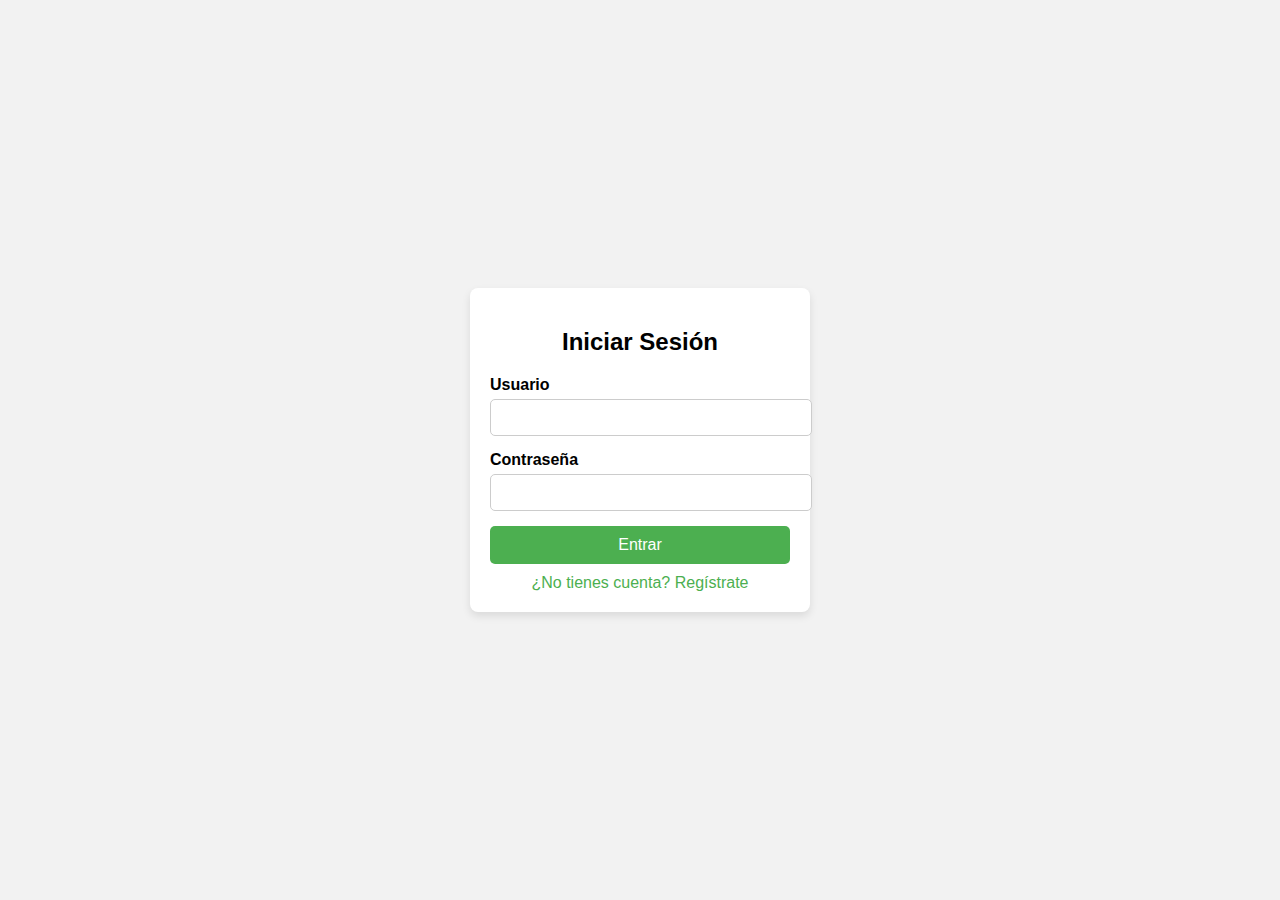
<file: Index.html>
<!DOCTYPE html>
<html lang="es">
<head>
    <meta charset="UTF-8">
    <meta name="viewport" content="width=device-width, initial-scale=1.0">
    <title>Login</title>
    <style>
        body {
            font-family: Arial, sans-serif;
            background-color: #f2f2f2;
            display: flex;
            justify-content: center;
            align-items: center;
            height: 100vh;
            margin: 0;
        }
        .login-container {
            background: #ffffff;
            padding: 20px;
            border-radius: 8px;
            box-shadow: 0 4px 8px rgba(0, 0, 0, 0.1);
            width: 300px;
        }
        .login-container h2 {
            text-align: center;
            margin-bottom: 20px;
        }
        .form-group {
            margin-bottom: 15px;
        }
        .form-group label {
            display: block;
            margin-bottom: 5px;
            font-weight: bold;
        }
        .form-group input {
            width: 100%;
            padding: 10px;
            border: 1px solid #ccc;
            border-radius: 5px;
        }
        .login-btn {
            width: 100%;
            background-color: #4CAF50;
            color: white;
            padding: 10px;
            border: none;
            border-radius: 5px;
            cursor: pointer;
            font-size: 16px;
        }
        .login-btn:hover {
            background-color: #45a049;
        }
        .register-link {
            display: block;
            text-align: center;
            margin-top: 10px;
            color: #4CAF50;
            text-decoration: none;
        }
        .register-link:hover {
            text-decoration: underline;
        }
    </style>
</head>
<body>
    <div class="login-container">
        <h2>Iniciar Sesión</h2>
        <form action="/login" method="POST">
            <div class="form-group">
                <label for="username">Usuario</label>
                <input type="text" id="username" name="username" required>
            </div>
            <div class="form-group">
                <label for="password">Contraseña</label>
                <input type="password" id="password" name="password" required>
            </div>
            <button type="submit" class="login-btn">Entrar</button>
        </form>
        <a href="/register" class="register-link">¿No tienes cuenta? Regístrate</a>
    </div>
</body>
</html>
</file>
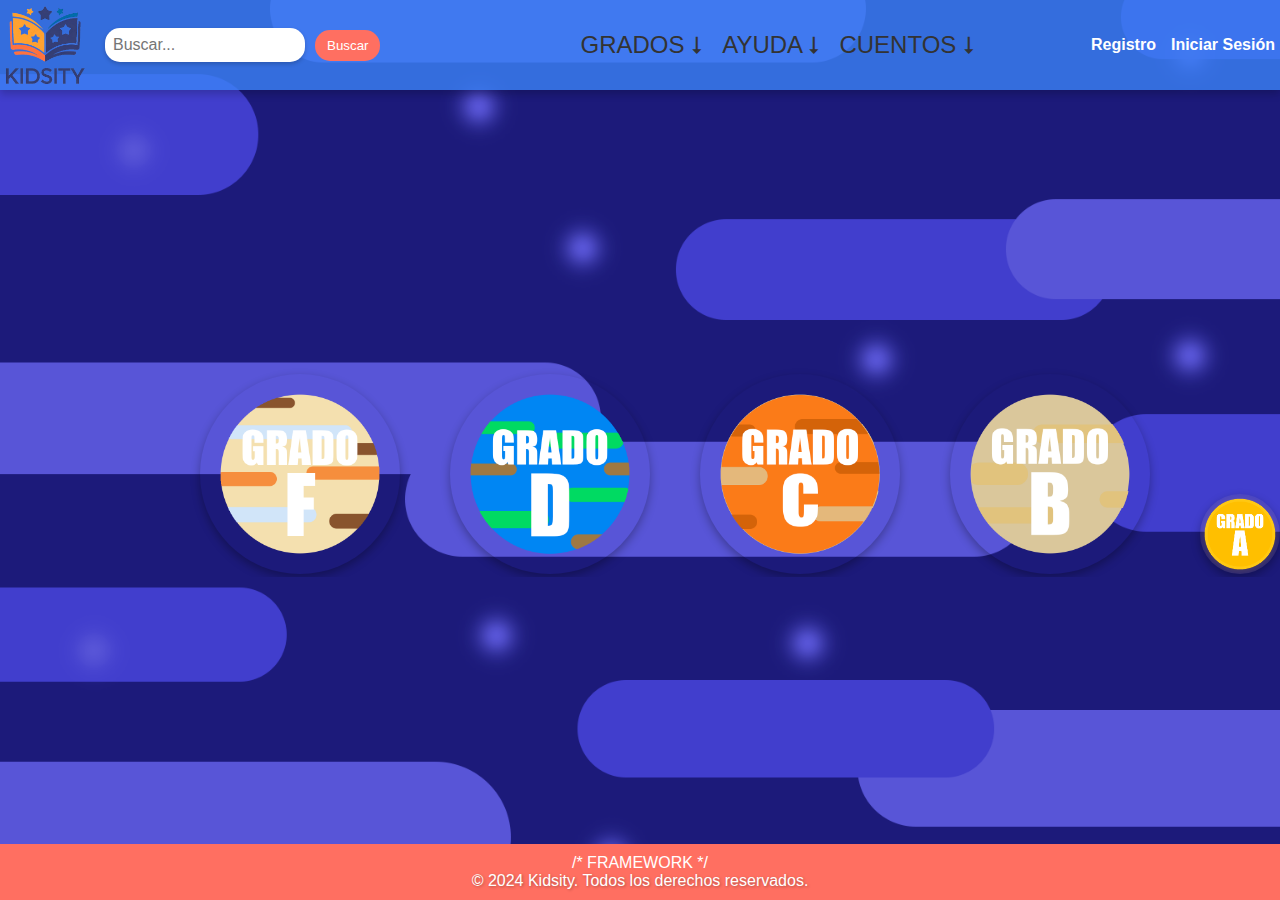
<file: index.html>
<!DOCTYPE html>
<html lang="es">
<head>
    <meta charset="UTF-8">
    <meta name="viewport" content="width=device-width, initial-scale=1.0">
    <title>Kidsity</title>
    <link rel="stylesheet" href="styles.css">
    <style>
        body {
            background-image: url('FONDO.png'); /* Fondo de la página */
            background-size: cover; /* Asegura que el fondo cubra toda la pantalla */
            background-position: center; /* Centra el fondo */
            font-family: 'Comic Sans MS', cursive, sans-serif;
            color: #333;
            display: flex;
            flex-direction: column;
            justify-content: space-between;
            min-height: 100vh; /* Altura mínima del cuerpo */
        }

        header {
            display: flex;
            align-items: center;
            padding: 5px; /* Reducción de padding para el encabezado */
            background-color: rgba(59, 130, 246, 0.8); /* Azul suave */
            justify-content: space-between; /* Espacio entre elementos */
        }

        .logo {
            width: 80px; /* Tamaño del logo */
            margin-right: 20px; /* Espacio entre el logo y el cuadro de búsqueda */
        }

        .search-container {
            display: flex;
            align-items: center;
        }

        .search-input {
            padding: 8px; /* Espaciado interno */
            border: none; /* Sin borde */
            border-radius: 15px; /* Esquinas redondeadas */
            outline: none; /* Sin contorno al seleccionar */
            font-size: 1rem; /* Tamaño de fuente */
            width: 200px; /* Ancho del cuadro de búsqueda */
            box-shadow: 0 2px 4px rgba(0, 0, 0, 0.2); /* Sombra */
        }

        .search-button {
            background-color: #FF6F61; /* Color del botón de búsqueda */
            color: white; /* Color del texto */
            border: none; /* Sin borde */
            border-radius: 15px; /* Esquinas redondeadas */
            padding: 8px 12px; /* Espaciado interno */
            margin-left: 10px; /* Espacio entre el cuadro de búsqueda y el botón */
            cursor: pointer; /* Cambiar el cursor */
        }

        .auth-container {
            display: flex; /* Usar flexbox para alinear los enlaces */
            gap: 15px; /* Espacio entre enlaces */
            margin-left: auto; /* Empuja el contenedor a la derecha */
        }

        .auth-link {
            color: white; /* Color de texto */
            text-decoration: none; /* Sin subrayado */
            font-weight: bold; /* Texto en negrita */
        }

        .options-container {
            display: flex; /* Usar flexbox para alinear horizontalmente */
            justify-content: flex-start; /* Alinear las opciones a la izquierda */
            gap: 20px; /* Espacio entre las opciones */
            flex-grow: 1; /* Permite que el contenedor ocupe espacio adicional */
            margin-left: 200px; /* Mueve las secciones a la derecha */
        }

        .grado, .ayuda, .cuentos {
            color: #333; /* Color por defecto */
            font-size: 1.5rem; /* Tamaño de fuente */
            cursor: pointer; /* Cambiar el cursor */
            position: relative; /* Para posicionar el menú desplegable */
        }

        .grado:hover, .ayuda:hover, .cuentos:hover {
            color: skyblue; /* Color al pasar el mouse */
        }

        .dropdown {
            display: none; /* Oculto por defecto */
            position: absolute; /* Para que el menú se posicione sobre otros elementos */
            top: 100%; /* Abajo del texto */
            left: 50%; /* Centrado */
            transform: translateX(-50%); /* Centra el menú */
            background-color: white; /* Fondo blanco */
            border-radius: 8px; /* Esquinas redondeadas */
            box-shadow: 0 4px 8px rgba(0, 0, 0, 0.2); /* Sombra */
            z-index: 1; /* Asegura que se superponga a otros elementos */
        }

        .dropdown button {
            width: 100%; /* Botón ocupa todo el ancho */
            padding: 10px; /* Espaciado interno */
            border: none; /* Sin borde */
            background-color: transparent; /* Fondo transparente */
            text-align: left; /* Alinear texto a la izquierda */
            cursor: pointer; /* Cambiar el cursor al pasar el mouse */
        }

        .dropdown button:hover {
            background-color: #f0f8ff; /* Cambia el fondo al pasar el mouse */
        }

        .grado:hover .dropdown,
        .ayuda:hover .dropdown,
        .cuentos:hover .dropdown {
            display: block; /* Muestra el menú al pasar el mouse */
        }

        footer {
            margin-top: 30px;
            background-color: #FF6F61; /* Color del pie de página */
            color: white; /* Color del texto en el pie de página */
            padding: 10px;
            text-align: center; /* Centra el texto en el pie de página */
        }

        footer p {
            font-size: 1rem;
        }

        /* Contenedor para centrar el botón de imagen en el viewport */
        .centered-container {
            position: relative; /* Permite que los botones se posicionen dentro de este contenedor */
            height: 250px; /* Aumenta la altura del contenedor */
            overflow: hidden; /* Evita el desbordamiento */
        }

        .image-button {
            border: none; /* Sin borde */
            background: none; /* Sin fondo */
            cursor: pointer; /* Cambiar el cursor al pasar el mouse */
            transition: transform 0.3s ease; /* Agrega una transición suave */
            position: absolute; /* Para permitir el posicionamiento libre */
            bottom: 0; /* Alinea los botones en la parte inferior del contenedor */
        }

        .image-button:hover {
            transform: scale(1.1); /* Aumenta el tamaño al pasar el mouse */
        }

        .image-btn {
            height: auto; /* Mantiene la proporción de la imagen */
        }
    </style>
</head>
<body>
    <header>
        <img src="logo.png" alt="Logo" class="logo">
        <div class="search-container">
            <input type="text" class="search-input" placeholder="Buscar...">
            <button class="search-button">Buscar</button>
        </div>
        <div class="options-container">
            <div class="grado">
                GRADOS ⭣
                <div class="dropdown">
                    <button>GRADO A</button>
                    <button>GRADO B</button>
                    <button>GRADO C</button>
                    <button>GRADO D</button>
                    <button>GRADO F</button>
                </div>
            </div>
            <div class="ayuda">
                AYUDA ⭣
                <div class="dropdown">
                    <button>Preguntas Frecuentes</button>
                    <button>Soporte</button>
                </div>
            </div>
            <div class="cuentos">
                CUENTOS ⭣
                <div class="dropdown">
                    <button>Caperucita Roja</button>
                    <button>El Patito Feo</button>
                </div>
            </div>
        </div>
        <div class="auth-container">
            <a href="#" class="auth-link">Registro</a>
            <a href="#" class="auth-link">Iniciar Sesión</a>
        </div>
    </header>

    <div class="centered-container">
        <button class="image-button" style="left: 200px;">
            <img src="JUPITER.png" alt="Júpiter" class="image-btn" style="width: 200px;">
        </button>
        <button class="image-button" style="left: 450px;">
            <img src="TIERRA.png" alt="Tierra" class="image-btn" style="width: 200px;">
        </button>
        <button class="image-button" style="left: 700px;">
            <img src="VENUS.png" alt="Venus" class="image-btn" style="width: 200px;">
        </button>
        <button class="image-button" style="left: 950px;">
            <img src="MERCURIO.png" alt="Mercurio" class="image-btn" style="width: 200px;">
        </button>
        <button class="image-button" style="left: 1200px;">
            <img src="SOL.png" alt="Sol" class="image-btn" style="width: 250px;">
        </button>
    </div>

    <footer>

        /* FRAMEWORK */
        <p>&copy; 2024 Kidsity. Todos los derechos reservados.</p>
    </footer>
</body>
</html>
</file>
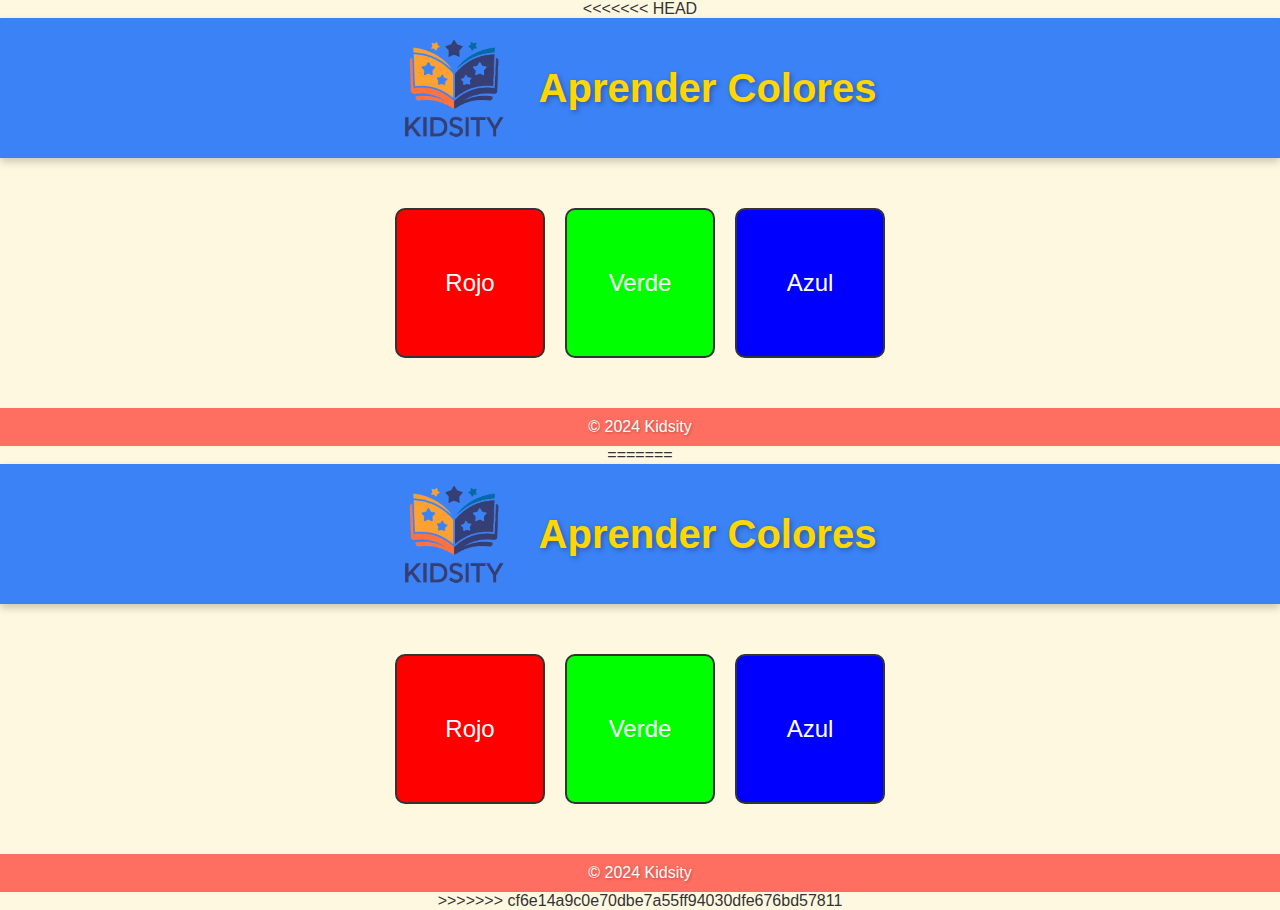
<file: colores.html>
<<<<<<< HEAD
<!DOCTYPE html>
<html lang="es">
<head>
    <meta charset="UTF-8">
    <meta name="viewport" content="width=device-width, initial-scale=1.0">
    <title>Aprender Colores</title>
    <link rel="stylesheet" href="styles.css">
    <style>
        body {
            background-color: #fff8e1;
            font-family: 'Comic Sans MS', cursive, sans-serif;
            text-align: center;
            color: #333;
        }

        header {
            display: flex;
            align-items: center;
            justify-content: center;
            padding: 20px;
        }

        .logo {
            width: 100px;
        }

        h1 {
            margin-left: 20px;
            font-size: 2.5rem;
            color: #FF6F61;
        }

        .main-section {
            padding: 20px;
        }

        .color-container {
            display: flex;
            justify-content: center;
            gap: 20px;
            flex-wrap: wrap;
            margin-top: 30px;
        }

        .color-card {
            width: 150px;
            height: 150px;
            border: 2px solid #333;
            border-radius: 10px;
            display: flex;
            align-items: center;
            justify-content: center;
            font-size: 1.5rem;
            transition: transform 0.3s ease;
        }

        .color-card:hover {
            transform: scale(1.1);
        }

        .red {
            background-color: #ff0000;
            color: white;
        }

        .green {
            background-color: #00ff00;
            color: white;
        }

        .blue {
            background-color: #0000ff;
            color: white;
        }

        footer {
            margin-top: 30px;
            background-color: #FF6F61;
            color: white;
            padding: 10px;
        }

        footer p {
            font-size: 1rem;
        }
    </style>
</head>
<body>
    <header>
        <img src="logo.png" alt="Logo" class="logo">
        <h1>Aprender Colores</h1>
    </header>

    <section class="main-section">
        <div class="color-container">
            <div class="color-card red">Rojo</div>
            <div class="color-card green">Verde</div>
            <div class="color-card blue">Azul</div>
        </div>
    </section>

    <footer>
        <p>&copy; 2024 Kidsity</p>
    </footer>
</body>
</html>
=======
<!DOCTYPE html>
<html lang="es">
<head>
    <meta charset="UTF-8">
    <meta name="viewport" content="width=device-width, initial-scale=1.0">
    <title>Aprender Colores</title>
    <link rel="stylesheet" href="styles.css">
    <style>
        body {
            background-color: #fff8e1;
            font-family: 'Comic Sans MS', cursive, sans-serif;
            text-align: center;
            color: #333;
        }

        header {
            display: flex;
            align-items: center;
            justify-content: center;
            padding: 20px;
        }

        .logo {
            width: 100px;
        }

        h1 {
            margin-left: 20px;
            font-size: 2.5rem;
            color: #FF6F61;
        }

        .main-section {
            padding: 20px;
        }

        .color-container {
            display: flex;
            justify-content: center;
            gap: 20px;
            flex-wrap: wrap;
            margin-top: 30px;
        }

        .color-card {
            width: 150px;
            height: 150px;
            border: 2px solid #333;
            border-radius: 10px;
            display: flex;
            align-items: center;
            justify-content: center;
            font-size: 1.5rem;
            transition: transform 0.3s ease;
        }

        .color-card:hover {
            transform: scale(1.1);
        }

        .red {
            background-color: #ff0000;
            color: white;
        }

        .green {
            background-color: #00ff00;
            color: white;
        }

        .blue {
            background-color: #0000ff;
            color: white;
        }

        footer {
            margin-top: 30px;
            background-color: #FF6F61;
            color: white;
            padding: 10px;
        }

        footer p {
            font-size: 1rem;
        }
    </style>
</head>
<body>
    <header>
        <img src="logo.png" alt="Logo" class="logo">
        <h1>Aprender Colores</h1>
    </header>

    <section class="main-section">
        <div class="color-container">
            <div class="color-card red">Rojo</div>
            <div class="color-card green">Verde</div>
            <div class="color-card blue">Azul</div>
        </div>
    </section>

    <footer>
        <p>&copy; 2024 Kidsity</p>
    </footer>
</body>
</html>
>>>>>>> cf6e14a9c0e70dbe7a55ff94030dfe676bd57811
</file>
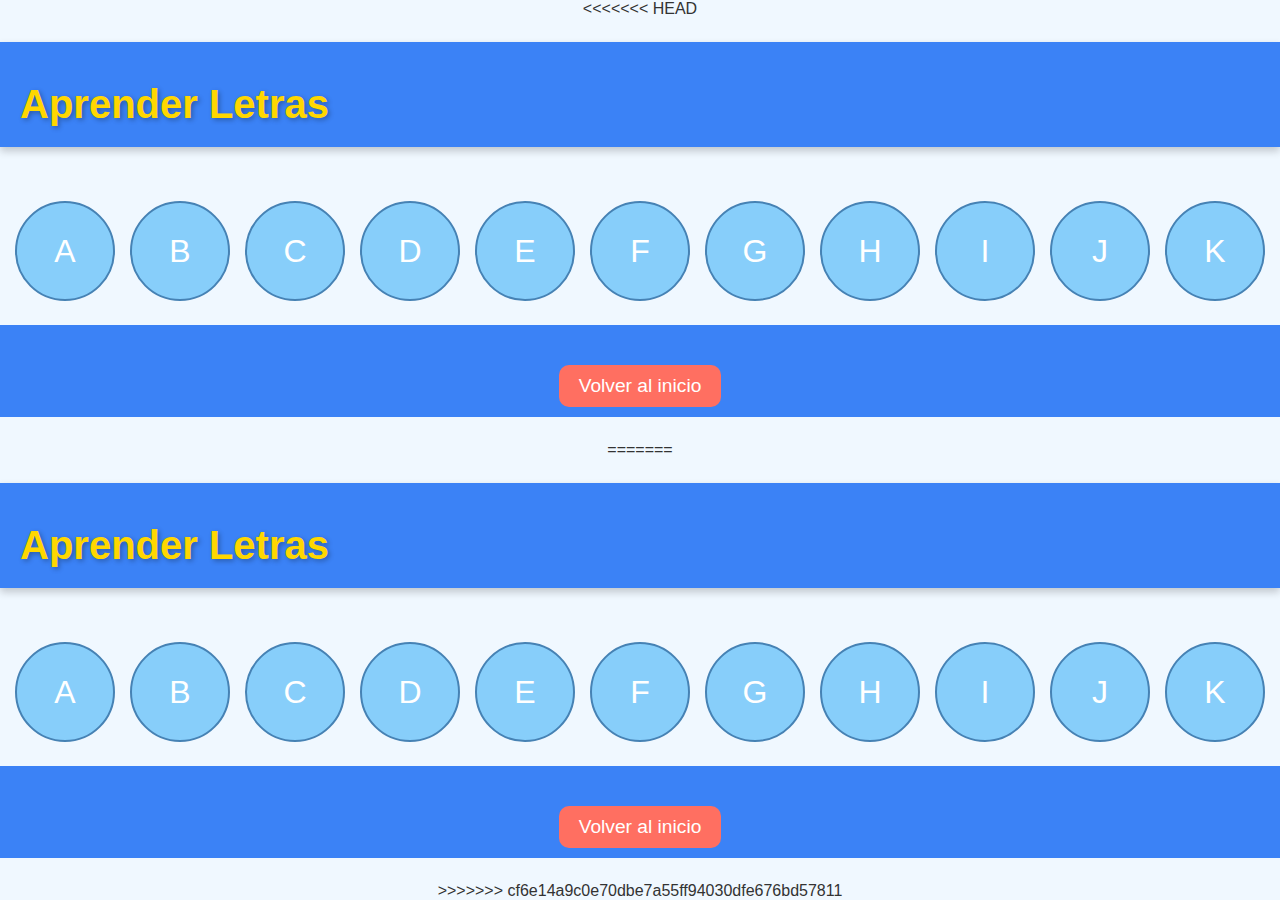
<file: letras.html>
<<<<<<< HEAD
<!DOCTYPE html>
<html lang="es">
<head>
    <meta charset="UTF-8">
    <meta name="viewport" content="width=device-width, initial-scale=1.0">
    <title>Aprender Letras</title>
    <link rel="stylesheet" href="styles.css">
    <style>
        body {
            background-color: #f0f8ff; /* Fondo azul claro */
            font-family: 'Comic Sans MS', cursive, sans-serif;
            text-align: center;
            color: #333;
        }

        h1 {
            font-size: 3rem;
            color: #FF6F61; /* Naranja amigable */
            margin-top: 20px;
        }

        .letters-container {
            display: flex;
            flex-wrap: wrap;
            justify-content: center;
            gap: 15px;
            margin-top: 30px;
        }

        .letter {
            background-color: #87CEFA; /* Azul cielo */
            border: 2px solid #4682B4; /* Azul más oscuro */
            border-radius: 50%;
            width: 100px;
            height: 100px;
            display: flex;
            align-items: center;
            justify-content: center;
            font-size: 2rem;
            color: #FFF;
            transition: transform 0.3s ease;
        }

        .letter:hover {
            transform: scale(1.2);
        }

        .back-btn {
            margin-top: 30px;
            background-color: #FF6F61;
            color: #fff;
            padding: 10px 20px;
            border: none;
            border-radius: 10px;
            cursor: pointer;
            font-size: 1.2rem;
        }

        .back-btn:hover {
            background-color: #FF4500;
        }
    </style>
</head>
<body>
    <header>
        <h1>Aprender Letras</h1>
    </header>

    <section class="letters-container">
        <!-- Generar letras para el juego -->
        <div class="letter">A</div>
        <div class="letter">B</div>
        <div class="letter">C</div>
        <div class="letter">D</div>
        <div class="letter">E</div>
        <div class="letter">F</div>
        <div class="letter">G</div>
        <div class="letter">H</div>
        <div class="letter">I</div>
        <div class="letter">J</div>
        <div class="letter">K</div>
        <!-- Puedes añadir más letras según sea necesario -->
    </section>

    <footer>
        <button class="back-btn" onclick="location.href='index.html'">Volver al inicio</button>
    </footer>

</body>
</html>
=======
<!DOCTYPE html>
<html lang="es">
<head>
    <meta charset="UTF-8">
    <meta name="viewport" content="width=device-width, initial-scale=1.0">
    <title>Aprender Letras</title>
    <link rel="stylesheet" href="styles.css">
    <style>
        body {
            background-color: #f0f8ff; /* Fondo azul claro */
            font-family: 'Comic Sans MS', cursive, sans-serif;
            text-align: center;
            color: #333;
        }

        h1 {
            font-size: 3rem;
            color: #FF6F61; /* Naranja amigable */
            margin-top: 20px;
        }

        .letters-container {
            display: flex;
            flex-wrap: wrap;
            justify-content: center;
            gap: 15px;
            margin-top: 30px;
        }

        .letter {
            background-color: #87CEFA; /* Azul cielo */
            border: 2px solid #4682B4; /* Azul más oscuro */
            border-radius: 50%;
            width: 100px;
            height: 100px;
            display: flex;
            align-items: center;
            justify-content: center;
            font-size: 2rem;
            color: #FFF;
            transition: transform 0.3s ease;
        }

        .letter:hover {
            transform: scale(1.2);
        }

        .back-btn {
            margin-top: 30px;
            background-color: #FF6F61;
            color: #fff;
            padding: 10px 20px;
            border: none;
            border-radius: 10px;
            cursor: pointer;
            font-size: 1.2rem;
        }

        .back-btn:hover {
            background-color: #FF4500;
        }
    </style>
</head>
<body>
    <header>
        <h1>Aprender Letras</h1>
    </header>

    <section class="letters-container">
        <!-- Generar letras para el juego -->
        <div class="letter">A</div>
        <div class="letter">B</div>
        <div class="letter">C</div>
        <div class="letter">D</div>
        <div class="letter">E</div>
        <div class="letter">F</div>
        <div class="letter">G</div>
        <div class="letter">H</div>
        <div class="letter">I</div>
        <div class="letter">J</div>
        <div class="letter">K</div>
        <!-- Puedes añadir más letras según sea necesario -->
    </section>

    <footer>
        <button class="back-btn" onclick="location.href='index.html'">Volver al inicio</button>
    </footer>

</body>
</html>
>>>>>>> cf6e14a9c0e70dbe7a55ff94030dfe676bd57811
</file>
<file: styles.css>
/* Estilos generales */
* {
    margin: 0;
    padding: 0;
    box-sizing: border-box;
}

body {
    background-image: url('Fondos/FONDO.png'); /* Aquí está tu fondo original */
    background-size: cover; /* Asegura que el fondo cubra toda la pantalla */
    background-position: center; /* Centra el fondo */
    font-family: 'Monospace', monospace; /* Cambia a Monospace */
    color: #333;
    display: flex;
    flex-direction: column;
    justify-content: space-between;
    min-height: 100vh; /* Asegura que el cuerpo ocupe al menos la altura de la ventana */
}


/* Encabezado */
header {
    display: flex;
    align-items: center;
    background-color: #3B82F6; /* Azul suave que transmite seguridad */
    padding: 80px;
    box-shadow: 0 4px 8px rgba(0, 0, 0, 0.2); /* Sombras suaves para dar profundidad */
}

.logo {
    width: 400px; /* Aumenta el tamaño del logo */
    margin-right: 20px; /* Espacio entre el logo y el cuadro de búsqueda */
}

header h1 {
    color: #FFD700; /* Color dorado que evoca estrellas */
    font-family: "Comic Sans MS", sans-serif;
    font-size: 2.5rem;
    text-shadow: 2px 2px 5px rgba(0, 0, 0, 0.3); /* Sombra en el texto */
}

/* Sección principal */
.main-section {
    display: flex;
    flex-direction: column;
    align-items: center;
    padding: 20px;
}

.options-container {
    display: flex; /* Mantiene los botones en una fila */
    gap: 20px; /* Espacio entre los botones */
    margin-left: 200px; /* Ajusta la posición como desees */
}

.dropdown {
    display: none; /* Oculto por defecto */
    position: absolute; /* Para que el menú se posicione sobre otros elementos */
    top: 100%; /* Abajo del texto */
    left: 50%; /* Centrado */
    transform: translateX(-50%); /* Centra el menú */
    background-color: white; /* Fondo blanco */
    border-radius: 8px; /* Esquinas redondeadas */
    box-shadow: 0 4px 8px rgba(0, 0, 0, 0.2); /* Sombra para dar profundidad */
    z-index: 1; /* Asegura que se superponga a otros elementos */
}

/* Contenedor para los botones */
.activities-container {
    display: flex;
    justify-content: center;
    flex-wrap: wrap;
    width: 100%;
    max-width: 1000px;
    margin-top: 20px;
    gap: 15px;
}

/* Actividades */
.activity {
    text-align: center;
    margin-bottom: 20px;
}

.btn {
    background-color: transparent;
    border: none;
    padding: 0;
    cursor: pointer;
}

.search-button:hover {
    background-color: #FF8C75; /* Color al pasar el mouse */
}


.image-btn {
    max-width: 100%; /* Las imágenes no excederán el ancho del botón */
    height: auto; /* Mantiene la proporción de la imagen */
    border-radius: 50%; /* Botones circulares que parecen planetas */
    box-shadow: 0 4px 10px rgba(0, 0, 0, 0.3); /* Sombras que asemejan profundidad espacial */
    transition: transform 0.3s ease; /* Transición suave */
}

.btn img:hover {
    transform: scale(1.1); /* Efecto de hover */
}

/* Pie de página */
footer {
    background-color: #3B82F6; /* Azul suave */
    text-align: center;
    padding: 10px;
    color: #FFD700; /* Dorado para el texto */
}

footer p {
    font-size: 1rem;
    color: #fff;
    text-shadow: 1px 1px 3px rgba(0, 0, 0, 0.3); /* Sombra ligera */
}

/* Media para los celulares */
@media (max-width: 600px) {
    .logo {
        width: 50px; /* Tamaño del logo en dispositivos pequeños */
    }

    .search-input {
        width: 150px; /* Ancho del cuadro de búsqueda en móviles */
    }

    .options-container {
        margin-left: 20px; /* Reduce el margen en móviles */
        flex-direction: column; /* Apila verticalmente en pantallas pequeñas */
        gap: 10px; /* Espacio reducido entre opciones */
    }

    .centered-container {
        flex-direction: column; /* Apila botones verticalmente */
        align-items: center; /* Centra botones en la pantalla */
    }
}
/* Estilos generales */
* {
    margin: 0;
    padding: 0;
    box-sizing: border-box;
}

body {
    font-family: 'Arial', sans-serif;
    background-color: #1E1F26; /* Fondo oscuro estilo espacio */
    background-image: url('file:///C:/Users/jeto3/Downloads/Kidsity/Kidsity/FONDO.png'); /* Ruta absoluta */
    background-size: cover;
    background-position: center;
    background-repeat: no-repeat;
    color: #F5F5F5; /* Texto claro sobre fondo oscuro */
    display: flex;
    flex-direction: column;
    justify-content: space-between;
    min-height: 100vh;
}

/* Encabezado */
header {
    display: flex;
    align-items: center;
    background-color: #3B82F6; /* Azul suave que transmite seguridad */
    padding: 20px;
    box-shadow: 0 4px 8px rgba(0, 0, 0, 0.2); /* Sombras suaves para dar profundidad */
}

.logo {
    width: 80px;
    height: auto;
    margin-right: 15px;
}

header h1 {
    color: #FFD700; /* Color dorado que evoca estrellas */
    font-family: "Comic Sans MS", sans-serif;
    font-size: 2.5rem;
    text-shadow: 2px 2px 5px rgba(0, 0, 0, 0.3); /* Sombra en el texto */
}

/* Sección principal */
.main-section {
    display: flex;
    flex-direction: column;
    align-items: center;
    padding: 20px;
}

/* Contenedor para los botones */
.activities-container {
    display: flex;
    justify-content: center;
    flex-wrap: wrap;
    width: 100%;
    max-width: 1000px;
    margin-top: 20px;
    gap: 15px;
}

/* Actividades */
.activity {
    text-align: center;
    margin-bottom: 20px;
}

.btn {
    background-color: transparent;
    border: none;
    padding: 0;
    cursor: pointer;
}

.btn img {
    width: 300px; /* Ajusta el tamaño según sea necesario */
    height: auto;
    border-radius: 50%; /* Botones circulares que parecen planetas */
    box-shadow: 0 4px 10px rgba(0, 0, 0, 0.3); /* Sombras que asemejan profundidad espacial */
    transition: transform 0.3s ease;
}

.btn img:hover {
    transform: scale(1.1); /* Efecto de hover */
}

/* Pie de página */
footer {
    background-color: #3B82F6; /* Azul suave */
    text-align: center;
    padding: 10px;
    color: #FFD700; /* Dorado para el texto */
}

footer p {
    font-size: 1rem;
    color: #fff;
    text-shadow: 1px 1px 3px rgba(0, 0, 0, 0.3); /* Sombra ligera */
}

/* Media Queries para pantallas pequeñas (móviles) */
@media (max-width: 600px) {
    .logo {
        width: 60px;
    }

    .btn img {
        width: 150px;
    }
}

/* Efecto hover para los botones de los grados A, B, C, D, F */
.grado .dropdown button:hover {
    background-color: #FF6F61; /* Cambia el color de fondo al pasar el mouse */
    color: white; /* Cambia el color del texto al pasar el mouse */
    transition: background-color 0.3s ease, color 0.3s ease; /* Transición suave */
}


/* Estilos generales para los botones de grados */
.dropdown button {
    background-color: transparent;
    color: #333;
    padding: 10px;
    border: 1px solid #333;
    cursor: pointer;
    width: 100%; /* Asegura que el botón ocupe el ancho completo */
    text-align: left;
    transition: background-color 0.3s ease, color 0.3s ease;
}

/* Efecto hover para cada botón de grado */
.grado-a:hover, .grado-b:hover, .grado-c:hover, .grado-d:hover, .grado-f:hover {
    background-color: #FF6F61; /* Cambia el fondo */
    color: white; /* Cambia el color del texto */
}
</file>
